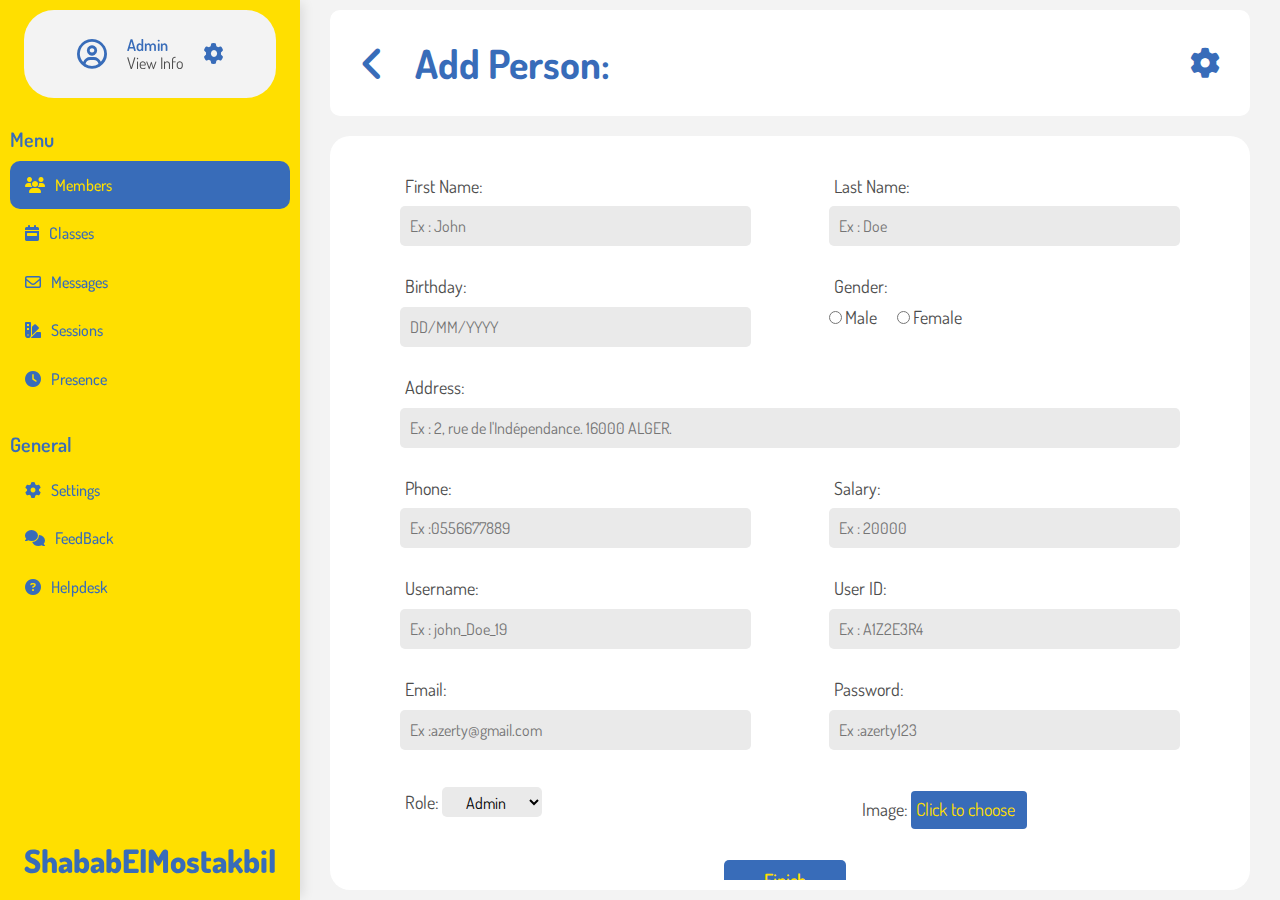
<file: views/add-person.html>
<!DOCTYPE html>
<html lang="en">

<head>
    <meta charset="UTF-8">
    <meta name="viewport" content="width=device-width, initial-scale=1.0">
    <link rel="stylesheet" href="./css/normalize.css">
    <link rel="stylesheet" href="./css/main.css">
    <link rel="preconnect" href="https://fonts.googleapis.com">
    <link rel="preconnect" href="https://fonts.googleapis.com">
    <link rel="preconnect" href="https://fonts.gstatic.com" crossorigin>
    <link rel="preconnect" href="https://fonts.googleapis.com">
    <link rel="preconnect" href="https://fonts.gstatic.com" crossorigin>
    <link rel="preconnect" href="https://fonts.googleapis.com">
    <link rel="preconnect" href="https://fonts.gstatic.com" crossorigin>
    <link href="https://fonts.googleapis.com/css2?family=Dosis:wght@200;300;400;500;600;700;800&display=swap"
        rel="stylesheet">
    <link rel="stylesheet" href="css/all.min.css">
    <title>Add Person</title>
</head>

<body>
    <div class="wrapper d-flex">
        <div class="sidebar">

            <div class="profile">
                <a href="#"><i class="far fa-user-circle"></i></a>
                <p class="username">Admin<br><a href="#" class="view">View Info</a></p>
                <a href="#"><i class="fas fa-cog"></i></a>
            </div>

            <div class="menu-contain">
                <p class="header">Menu</p>
                <ul>
                    <li class="active"><a href="#"><i class="fas fa-users"></i>Members</a></li>
                    <li><a href="#"><i class="fas fa-calendar-week"></i>Classes</a></li>
                    <li><a href="#"><i class="far fa-envelope"></i>Messages</a></li>
                    <li><a href="#"><i class="fa-solid fa-swatchbook"></i>Sessions</a></li>
                    <li><a href="#"><i class="fa-solid fa-clock"></i>Presence</a></li>
                </ul>
            </div>
            <div class="menu-contain">
                <p class="myproject px-3">General</p>
                <ul>
                    <li><a href="#"><i class="fas fa-cog"></i>Settings</a></li>
                    <li><a href="#"><i class="fa-solid fa-comments"></i>FeedBack</a></li>
                    <li><a href="#"><i class="fa-solid fa-circle-question"></i>Helpdesk</a></li>
                </ul>
            </div>
            <h1>ShababElMostakbil</h1>
        </div>
        <div class="content">
            <div class="title">
                <div class="back">
                    <a href="members.html"><i class="fa-solid fa-angle-left"></i></a>
                    <h1>Add Person:</h1>
                </div>
                <i class="fas fa-cog"></i>

            </div>
            <div class="add-details">
                <div class="form-container">
                    <form action="">
                        <div class="part-one">
                            <div class="name">
                                <div class="input-field">
                                    <label for="firstname">First Name:</label> <br>
                                    <input type="text" id="firstname" name="firstname" placeholder="Ex : John">
                                </div>
                                <div class="input-field">
                                    <label for="lastname">Last Name:</label><br>
                                    <input type="text" name="lastname" placeholder="Ex : Doe">
                                </div>

                            </div>
                            <div class="birth-gender">
                                <div class="input-field">
                                    <label for="birthday">Birthday:</label><br>
                                    <input type="text" name="birthday" placeholder="DD/MM/YYYY">
                                </div>
                                <div class="gender">
                                    <p>Gender:</p>
                                    <div class="input-field">
                                        <div class="radio-filed">
                                            <input type="radio" id="male" name="gender" value="male">
                                            <label for="male">Male</label>
                                        </div>

                                        <div class="radio-filed">
                                            <input type="radio" id="female" name="gender" value="femal">
                                            <label for="female">Female</label>
                                        </div>
                                    </div>
                                </div>
                            </div>
                            <div class="input-field">
                                <label for="address">Address:</label> <br>
                                <input type="text" name="address"
                                    placeholder="Ex : 2, rue de l'Indépendance. 16000 ALGER.">
                            </div>
                            <div id="sal-phone" class="name">

                                <div class="input-field">
                                    <label for="phone">Phone:</label> <br>
                                    <input type="text" name="phone" placeholder="Ex :0556677889">
                                </div>
                                <div class="input-field">
                                    <label for="salary">Salary:</label><br>
                                    <input type="text" name="salary" placeholder="Ex : 20000">
                                </div>
                            </div>
                            <div class="name">
                                <div class="input-field">
                                    <label for="username">Username:</label> <br>
                                    <input type="text" name="username" placeholder="Ex : john_Doe_19">
                                </div>
                                <div class="input-field">
                                    <label for="id">User ID:</label><br>
                                    <input type="text" name="id" placeholder="Ex : A1Z2E3R4">
                                </div>
                            </div>
                            <div class="name">
                                <div class="input-field">
                                    <label for="email">Email:</label><br>
                                    <input type="text" id="email" name="email" placeholder="Ex :azerty@gmail.com">
                                </div>
                                <div class="input-field">
                                    <label for="password">Password:</label> <br>
                                    <input type="password" id="password" name="password" placeholder="Ex :azerty123">
                                </div>
                            </div>
                            <div class="role-img">
                                <div class="role">
                                    <label for="role">Role:</label>
                                    <select id="role" onchange="
                                        showHideElementPhone();   
                                        showHideElement()          
                                ">
                                        <option value="admin">Admin</option>
                                        <option value="sitter">Sitter</option>
                                        <option value="kid">Kid</option>
                                    </select>
                                </div>
                                <div class="img">
                                    <label for="">Image:</label>
                                    <label for="image" class="custom-file-input">Click to choose</label>
                                    <input type="text" id="fileInput" class="file-name" readonly>

                                    <input type="file" id="image" name="image" accept=".jpg, .jpeg, .png">
                                </div>
                            </div>
                            <div id="parent-part" class="parent-part">

                                <h1>Parent info:</h1>

                                <div class="name">
                                    <div class="input-field">
                                        <label for="p-firstname">First Name:</label> <br>
                                        <input type="text" id="p-firstname" name="p-firstname" placeholder="Ex : John">
                                    </div>
                                    <div class="input-field">
                                        <label for="p-lastname">Last Name:</label><br>
                                        <input type="text" name="p-lastname" placeholder="Ex : Doe">
                                    </div>

                                </div>
                                <div class="birth-gender">
                                    <div class="input-field">
                                        <label for="p-birthday">Birthday:</label><br>
                                        <input type="text" name="p-birthday" placeholder="DD/MM/YYYY">
                                    </div>
                                    <div class="gender">
                                        <p>Gender:</p>
                                        <div class="input-field">
                                            <div class="radio-filed">
                                                <input type="radio" id="p-male" name="p-gender" value="male">
                                                <label for="male">Male</label>
                                            </div>

                                            <div class="radio-filed">
                                                <input type="radio" id="p-female" name="p-gender" value="femal">
                                                <label for="female">Female</label>
                                            </div>
                                        </div>
                                    </div>
                                </div>
                                <div class="input-field">
                                    <label for="p-address">Address:</label> <br>
                                    <input type="text" name="p-address"
                                        placeholder="Ex : 2, rue de l'Indépendance. 16000 ALGER.">
                                </div>
                                <div class="name">
                                    <div class="input-field">
                                        <label for="p-email">Email:</label><br>
                                        <input type="text" id="p-email" name="p-email"
                                            placeholder="Ex :azerty@gmail.com">
                                    </div>
                                    <div class="input-field">
                                        <label for="p-phone">Phone:</label> <br>
                                        <input type="text" id="phone" name="phone" placeholder="Ex :azerty123">
                                    </div>
                                </div>
                            </div>
                            <input type="submit" value="Finish">
                        </div>

                    </form>
                </div>

            </div>

        </div>

    </div>
    <script>
        document.getElementById('image').addEventListener('change', function () {
            var fileName = this.value.split('\\').pop();
            document.getElementById('fileInput').value = fileName;
        });
        function showHideElement() {
            var selectElement = document.getElementById("role");
            var selectedValue = selectElement.value;
            var hiddenElement = document.getElementById("parent-part");
            if (selectedValue === "kid") {
                hiddenElement.style.display = "block";
            } else {
                hiddenElement.style.display = "none";
            }
        }
        function showHideElementPhone() {
            var selectElement = document.getElementById("role");
            var selectedValue = selectElement.value;
            var hiddenElement = document.getElementById("sal-phone");
            if (selectedValue === "kid") {
                hiddenElement.style.display = "none";
            } else {
                hiddenElement.style.display = "flex";
            }
        }
    </script>
</body>

</html>
</file>
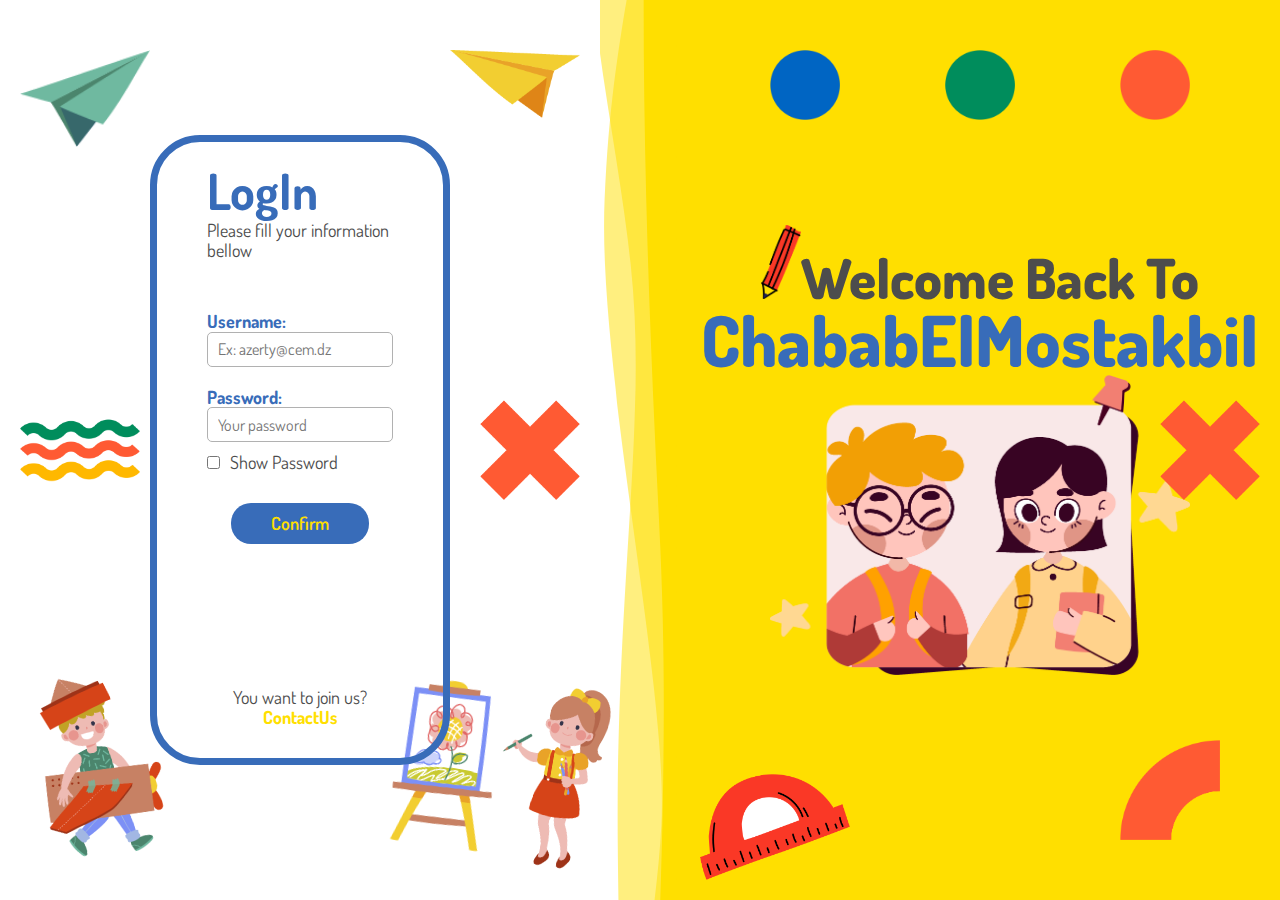
<file: views/login.html>
<!DOCTYPE html>
<html lang="en">

<head>
    <meta charset="UTF-8">
    <meta name="viewport" content="width=device-width, initial-scale=1.0">
    <link rel="stylesheet" href="./css/normalize.css">
    <link rel="stylesheet" href="./css/main.css">
    <link rel="preconnect" href="https://fonts.googleapis.com">
    <link rel="preconnect" href="https://fonts.googleapis.com">
    <link rel="preconnect" href="https://fonts.gstatic.com" crossorigin>
    <link rel="preconnect" href="https://fonts.googleapis.com">
    <link rel="preconnect" href="https://fonts.gstatic.com" crossorigin>
    <link rel="preconnect" href="https://fonts.googleapis.com">
    <link rel="preconnect" href="https://fonts.gstatic.com" crossorigin>
    <link href="https://fonts.googleapis.com/css2?family=Dosis:wght@200;300;400;500;600;700;800&display=swap" rel="stylesheet">
    <link rel="stylesheet" href="css/all.min.css">
    <title>Log in</title>
</head>

<body>
    <div class="login">
        <div class="form-contain">
            <form action="../controllers/auth/login.php" method="post">
                <h1>LogIn</h1>
                <p>Please fill your information bellow</p>
                <label for="user-name">Username:</label>
                <input type="text" id="user-name" name="userName" placeholder="Ex: azerty@cem.dz">
                <label for="password">Password:</label>
                <input type="password" id="password" name="password" placeholder="Your password">

                <div class="check">
                    <input type="checkbox" id="pass-show" name="pqss6shoz" value="No"><label class="pass-show-label"
                        for="pass-show">Show Password</label><br>

                </div>
                <input type="submit" id="" name="" value="Confirm">
                <p>You want to join us? <a href="">ContactUs</a></p>
            </form>
            <div class="girl-drawing">
                <img class="table" src="./images/login/table.png" alt="">
                <img class="girl" src="./images/login/girl.png" alt="">
            </div>
            <div class="boy">
                <img src="./images/login/boy.png" alt="">
            </div>
            <img src="./images/login/left.png" alt="" class="fly left">
            <img src="./images/login/right.png" alt="" class="fly right">
            <img src="./shapes/6.png" alt="" class="x">
            <div class="curved">
                <img src="./shapes/7.png" alt="">
                <img src="./shapes/8.png" alt="">
                <img src="./shapes/9.png" alt="">
            </div>
        </div>

        <div class="shapedividers"></div>
        <div class="second-part">
            <div class="circles">
                <img src="./shapes/13.png" alt="">
                <img src="./shapes/3.png" alt="">
                <img src="./shapes/11.png" alt="">
            </div>
            <h1><img src="./shapes/kalam.png" alt="">Welcome Back To <span>ChababElMostakbil<span> </h1>
            <img src="./images/login/kids-img.png" alt="">
            <div class="login-bottom-right">
                <img class="arc" src="./shapes/14.png" alt="">
                <img class="x" src="./shapes/6.png" alt="">
            </div>
            <img src="./shapes/mikala.png" alt="" class="minkala">
        </div>
        
        
    </div>

</body>

</html>
</file>
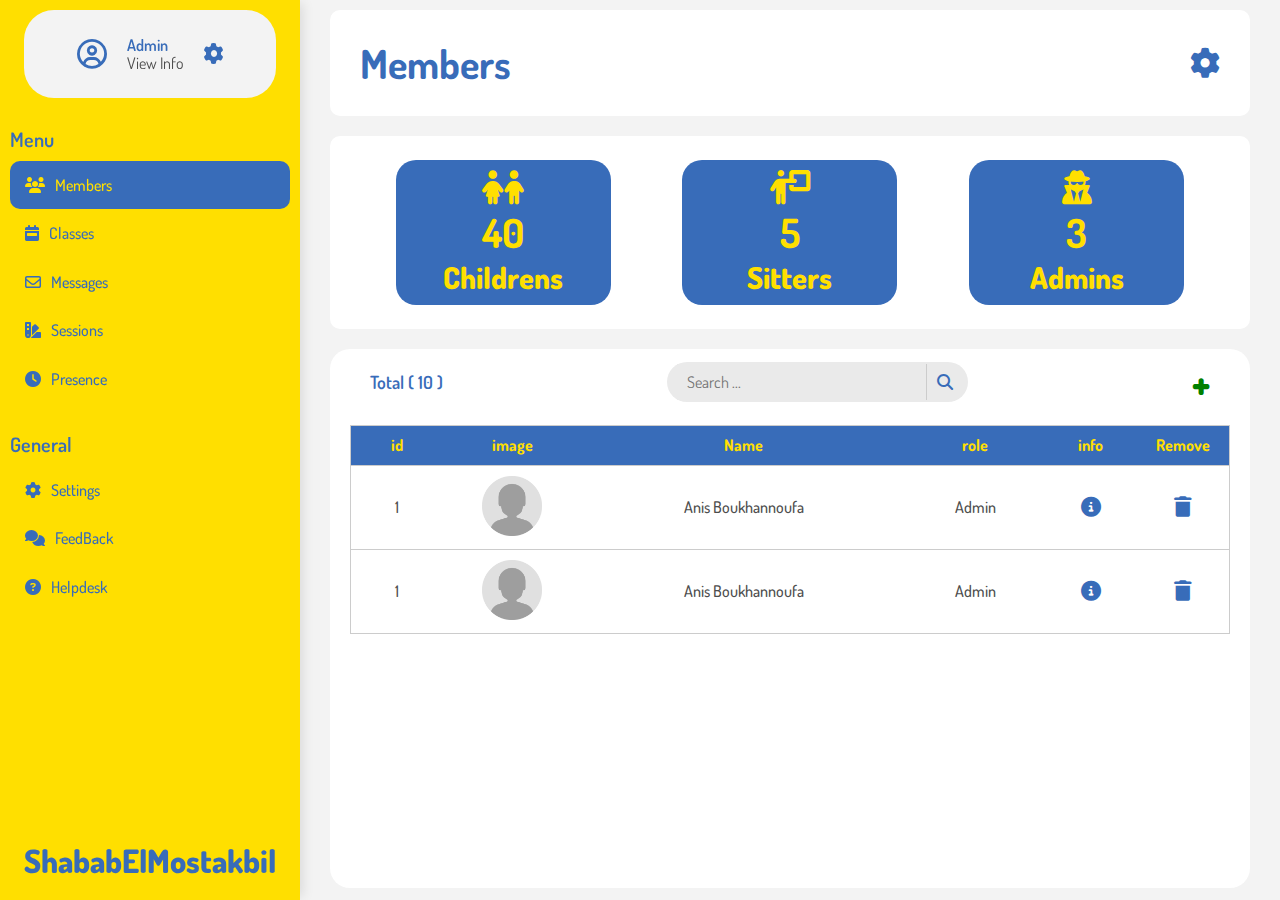
<file: views/members.html>
<!DOCTYPE html>
<html lang="en">

<head>
    <meta charset="UTF-8">
    <meta name="viewport" content="width=device-width, initial-scale=1.0">
    <link rel="stylesheet" href="./css/normalize.css">
    <link rel="stylesheet" href="./css/main.css">
    <link rel="preconnect" href="https://fonts.googleapis.com">
    <link rel="preconnect" href="https://fonts.googleapis.com">
    <link rel="preconnect" href="https://fonts.gstatic.com" crossorigin>
    <link rel="preconnect" href="https://fonts.googleapis.com">
    <link rel="preconnect" href="https://fonts.gstatic.com" crossorigin>
    <link rel="preconnect" href="https://fonts.googleapis.com">
    <link rel="preconnect" href="https://fonts.gstatic.com" crossorigin>
    <link href="https://fonts.googleapis.com/css2?family=Dosis:wght@200;300;400;500;600;700;800&display=swap"
        rel="stylesheet">
    <link rel="stylesheet" href="css/all.min.css">
    <title>Members</title>
</head>

<body>
    <div class="wrapper d-flex">
        <div class="sidebar">

            <div class="profile">
                <a href="#"><i class="far fa-user-circle"></i></a>
                <p class="username">Admin<br><a href="#" class="view">View Info</a></p>
                <a href="#"><i class="fas fa-cog"></i></a>
            </div>

            <div class="menu-contain">
                <p class="header">Menu</p>
                <ul>
                    <li class="active"><a href="#"><i class="fas fa-users"></i>Members</a></li>
                    <li><a href="#"><i class="fas fa-calendar-week"></i>Classes</a></li>
                    <li><a href="#"><i class="far fa-envelope"></i>Messages</a></li>
                    <li><a href="#"><i class="fa-solid fa-swatchbook"></i>Sessions</a></li>
                    <li><a href="#"><i class="fa-solid fa-clock"></i>Presence</a></li>
                </ul>
            </div>
            <div class="menu-contain">
                <p class="myproject px-3">General</p>
                <ul>
                    <li><a href="#"><i class="fas fa-cog"></i>Settings</a></li>
                    <li><a href="#"><i class="fa-solid fa-comments"></i>FeedBack</a></li>
                    <li><a href="#"><i class="fa-solid fa-circle-question"></i>Helpdesk</a></li>
                </ul>
            </div>
            <h1>ShababElMostakbil</h1>
        </div>
        <div class="content">
            <div class="title">
                <h1>Members</h1>

                <i class="fas fa-cog"></i>

            </div>
            <div class="stats">
                <div class="box">
                    <i class="fa-solid fa-children"></i>
                    <H2>40</H2>
                    <p>Childrens</p>
                </div>
                <div class="box">
                    <i class="fa-solid fa-person-chalkboard"></i>
                    <H2>5</H2>
                    <p>Sitters</p>
                </div>
                <div class="box">
                    <i class="fa-solid fa-user-secret"></i>
                    <H2>3</H2>
                    <p>Admins</p>
                </div>
            </div>
            <div class="persons-list">
                <div class="details">
                    <p>Total (<span> 10 </span>)</p>

                    <div class="search">
                        <form action="">
                            <input type="text" placeholder="Search ...">
                            <button><i class="fa-solid fa-magnifying-glass"></i></button>

                        </form>
                    </div>
                    <a href="add-person.html">+</a>

                </div>
                <div class="table">
                    <table>
                        <tr>
                            <th class="id">id</th>
                            <th class="image">image</th>
                            <th class="name">Name</th>
                            <th class="role">role</th>

                            <th class="info">info</th>
                            <th class="remove">Remove</th>
                        </tr>
                        <tr class="card">
                            <td class="id">1</td>
                            <td class="image"><img src="./images/avatar.png" alt=""></td>
                            <td class="name">Anis Boukhannoufa</td>
                            <td class="role">Admin</td>

                            <td class="info"><i class="fa-solid fa-circle-info"></i></td>
                            <td class="remove"><i class="fa-solid fa-trash"></i></td>
                        </tr>
                        <tr class="card">
                            <td class="id">1</td>
                            <td class="image"><img src="./images/avatar.png" alt=""></td>
                            <td class="name">Anis Boukhannoufa</td>
                            <td class="role">Admin</td>

                            <td class="info"><i class="fa-solid fa-circle-info"></i></td>
                            <td class="remove"><i class="fa-solid fa-trash"></i></td>
                        </tr>
                    </table>
                </div>
            </div>
        </div>
    </div>

</body>

</html>
</file>
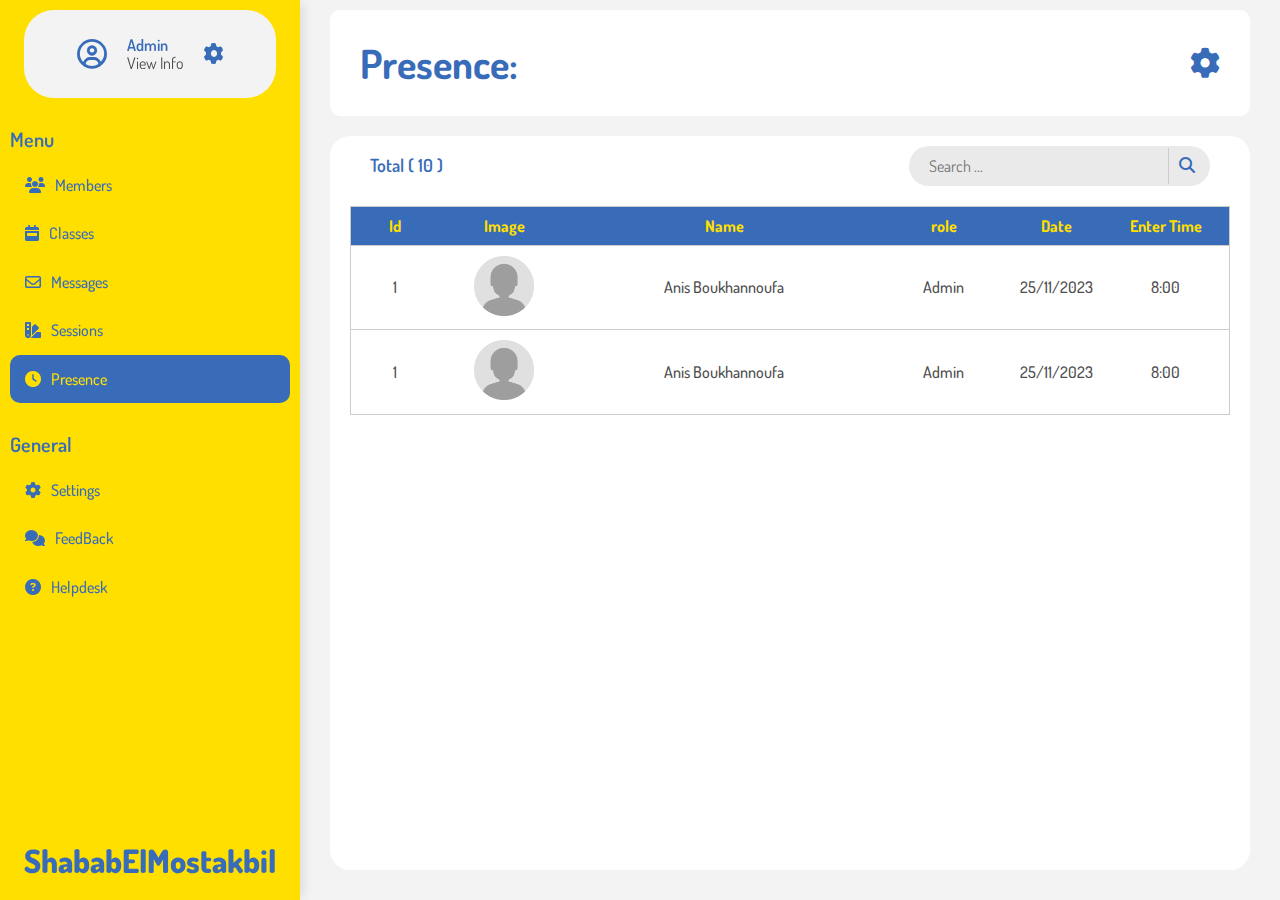
<file: views/presence.html>
<!DOCTYPE html>
<html lang="en">

<head>
    <meta charset="UTF-8">
    <meta name="viewport" content="width=device-width, initial-scale=1.0">
    <link rel="stylesheet" href="./css/normalize.css">
    <link rel="stylesheet" href="./css/main.css">
    <link rel="preconnect" href="https://fonts.googleapis.com">
    <link rel="preconnect" href="https://fonts.googleapis.com">
    <link rel="preconnect" href="https://fonts.gstatic.com" crossorigin>
    <link rel="preconnect" href="https://fonts.googleapis.com">
    <link rel="preconnect" href="https://fonts.gstatic.com" crossorigin>
    <link rel="preconnect" href="https://fonts.googleapis.com">
    <link rel="preconnect" href="https://fonts.gstatic.com" crossorigin>
    <link href="https://fonts.googleapis.com/css2?family=Dosis:wght@200;300;400;500;600;700;800&display=swap"
        rel="stylesheet">
    <link rel="stylesheet" href="css/all.min.css">
    <title>Presence</title>
</head>

<body>
    <div class="wrapper d-flex">
        <div class="sidebar">

            <div class="profile">
                <a href="#"><i class="far fa-user-circle"></i></a>
                <p class="username">Admin<br><a href="#" class="view">View Info</a></p>
                <a href="#"><i class="fas fa-cog"></i></a>
            </div>

            <div class="menu-contain">
                <p class="header">Menu</p>
                <ul>
                    <li ><a href="#"><i class="fas fa-users"></i>Members</a></li>
                    <li><a href="#"><i class="fas fa-calendar-week"></i>Classes</a></li>
                    <li><a href="#"><i class="far fa-envelope"></i>Messages</a></li>          
                    <li><a href="#"><i class="fa-solid fa-swatchbook"></i>Sessions</a></li>
                    <li class="active"><a href="#"><i class="fa-solid fa-clock"></i>Presence</a></li>
                </ul>
            </div>
            <div class="menu-contain">
                <p class="myproject px-3">General</p>
                <ul>
                    <li><a href="#"><i class="fas fa-cog"></i>Settings</a></li>
                    <li><a href="#"><i class="fa-solid fa-comments"></i>FeedBack</a></li>
                    <li><a href="#"><i class="fa-solid fa-circle-question"></i>Helpdesk</a></li>
                </ul>
            </div>
            <h1>ShababElMostakbil</h1>
        </div>
        <div class="content">
            <div class="title">
                <h1>Presence:</h1>
                <i class="fas fa-cog"></i>
            </div>
            <div class="persons-list presence">
                <div class="details">
                    <p>Total (<span> 10 </span>)</p>

                    <div class="search">
                        <form action="">
                            <input type="text" placeholder="Search ...">
                            <button><i class="fa-solid fa-magnifying-glass"></i></button>

                        </form>
                    </div>
                </div>
                <div class="table presence">
                    <table>
                        <tr>
                            <th class="id">Id</th>
                            <th class="image">Image</th>
                            <th class="name">Name</th>
                            <th class="role">role</th>
                            <th class="class">Date</th>
                            <th class="start-time">Enter Time</th>
                        </tr>
                        <tr class="card">
                            <td class="id">1</td>
                            <td class="image"><img src="./images/avatar.png" alt=""></td>
                            <td class="name">Anis Boukhannoufa</td>
                            <td class="role">Admin</td>
                            <td class="date">25/11/2023</td>
                            <td class="start-time">8:00</td>
                        </tr>
                        
                        <tr class="card">
                            <td class="id">1</td>
                            <td class="image"><img src="./images/avatar.png" alt=""></td>
                            <td class="name">Anis Boukhannoufa</td>
                            <td class="role">Admin</td>
                            <td class="date">25/11/2023</td>
                            <td class="start-time">8:00</td>
                        </tr>
                        
                    </table>
                </div>
            </div>
        </div>
    </div>

</body>

</html>
</file>
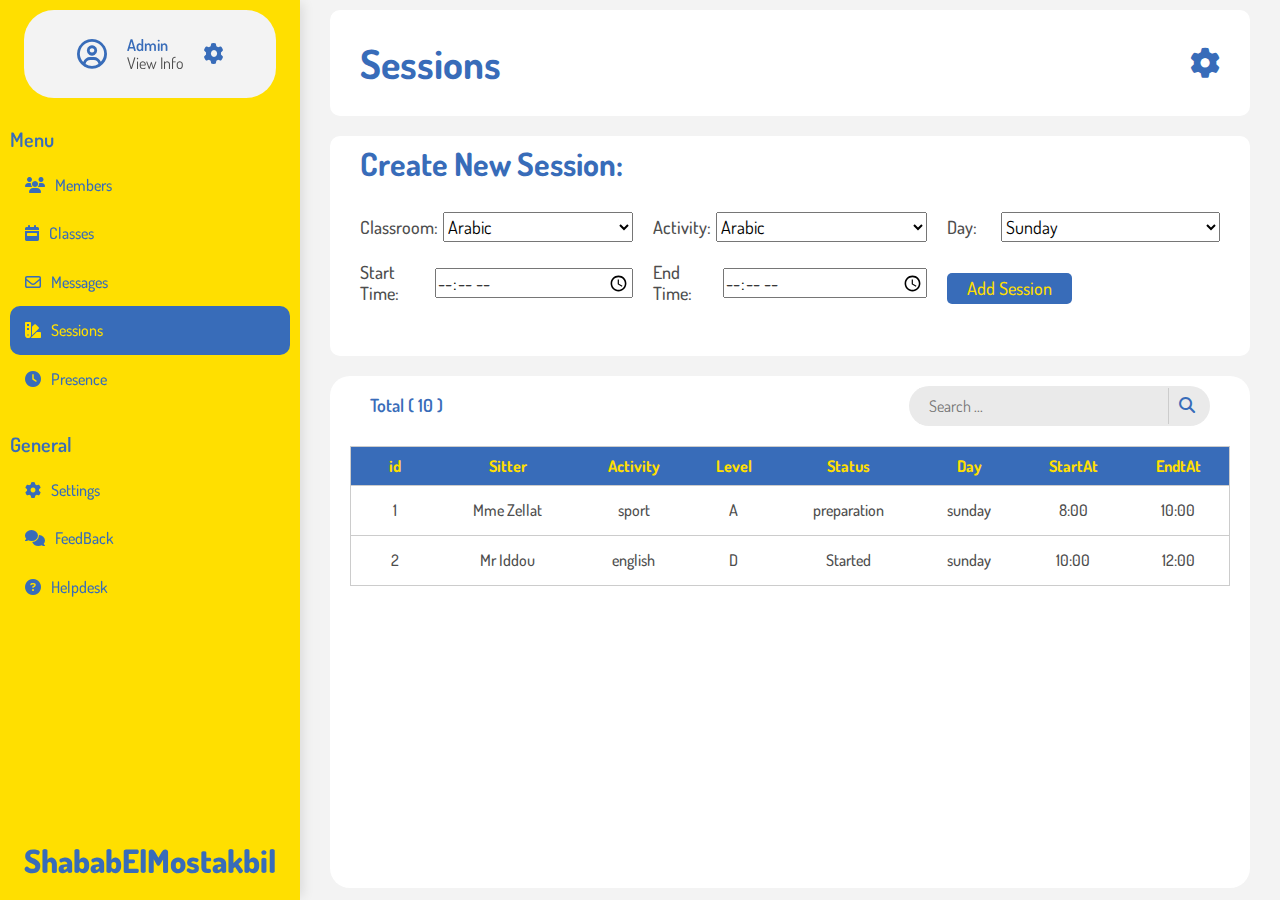
<file: views/sessions.html>
<!DOCTYPE html>
    <html lang="en">

    <head>
        <meta charset="UTF-8">
        <meta name="viewport" content="width=device-width, initial-scale=1.0">
        <link rel="stylesheet" href="./css/normalize.css">
        <link rel="stylesheet" href="./css/main.css">
        <link rel="preconnect" href="https://fonts.googleapis.com">
        <link rel="preconnect" href="https://fonts.googleapis.com">
        <link rel="preconnect" href="https://fonts.gstatic.com" crossorigin>
        <link rel="preconnect" href="https://fonts.googleapis.com">
        <link rel="preconnect" href="https://fonts.gstatic.com" crossorigin>
        <link rel="preconnect" href="https://fonts.googleapis.com">
        <link rel="preconnect" href="https://fonts.gstatic.com" crossorigin>
        <link href="https://fonts.googleapis.com/css2?family=Dosis:wght@200;300;400;500;600;700;800&display=swap"
            rel="stylesheet">
        <link rel="stylesheet" href="css/all.min.css">
        <title>Sessions</title>
    </head>

    <body>
        <div class="wrapper d-flex">
            <div class="sidebar">

                <div class="profile">
                    <a href="#"><i class="far fa-user-circle"></i></a>
                    <p class="username">Admin<br><a href="#" class="view">View Info</a></p>
                    <a href="#"><i class="fas fa-cog"></i></a>
                </div>

                <div class="menu-contain">
                    <p class="header">Menu</p>
                    <ul>
                        <li><a href="#"><i class="fas fa-users"></i>Members</a></li>
                        <li><a href="#"><i class="fas fa-calendar-week"></i>Classes</a></li>
                        <li><a href="#"><i class="far fa-envelope"></i>Messages</a></li>
                        <li class="active"><a href="#"><i class="fa-solid fa-swatchbook"></i>Sessions</a></li>
                        <li><a href="#"><i class="fa-solid fa-clock"></i>Presence</a></li>
                    </ul>
                </div>
                <div class="menu-contain">
                    <p class="myproject px-3">General</p>
                    <ul>
                        <li><a href="#"><i class="fas fa-cog"></i>Settings</a></li>
                        <li><a href="#"><i class="fa-solid fa-comments"></i>FeedBack</a></li>
                        <li><a href="#"><i class="fa-solid fa-circle-question"></i>Helpdesk</a></li>
                    </ul>
                </div>
                <h1>ShababElMostakbil</h1>
            </div>
            <div class="content">
                <div class="title">
                    <h1>Sessions</h1>

                    <i class="fas fa-cog"></i>

                </div>
                <div class="create">
                    <h1>Create New Session:</h1>
                    <form action="">
                        
                        <div class="options">
                            <label for="classroom">Classroom:</label>
                            <select id="classroom" name="classroom">
                                <option value="arabic">Arabic</option>
                                <option value="english">English</option>
                                <option value="drawin">Drawing</option>
                                <option value="math">Math</option>
                                <option value="sport">Sport</option>
                            </select>
                        </div>
                        <div class="options">
                            <label for="activity">Activity:</label>
                            <select id="activity" name="activity">
                                <option value="arabic">Arabic</option>
                                <option value="english">English</option>
                                <option value="drawin">Drawing</option>
                                <option value="math">Math</option>
                                <option value="sport">Sport</option>
                            </select>
                        </div>

                        <div class="options">
                            <label for="day">Day:</label>
                            <select id="day" name="day">
                                <option value="sunday">Sunday</option>
                                <option value="monday">Monday</option>
                                <option value="tuesday">Tuesday</option>
                                <option value="wednesday">Wednesday</option>
                                <option value="thursday">Thursday</option>
                            </select>
                        </div>
                        <div class="input-date">
                            <label for="start-time">Start Time:</label>
                            <input type="time" id="start-time" name="start-time" min="08:00" max="18:00" />
                        </div>
                        <div class="input-date">
                            <label for="end-time">End Time:</label>
                            <input type="time" id="end-time" name="end-time" min="08:00" max="18:00" />
                        </div>

                        <button class="add-session">Add Session</button>
                    </form>


                </div>
                <div class="persons-list sessions">
                    <div class="details">
                        <p>Total (<span> 10 </span>)</p>

                        <div class="search">
                            <form action="">
                                <input type="text" placeholder="Search ...">
                                <button><i class="fa-solid fa-magnifying-glass"></i></button>

                            </form>
                        </div>


                    </div>
                    <div class="table">
                        <table class="sessions-table">
                            <tr>
                                <th class="id">id</th>
                                <th class="sitter">Sitter</th>
                                <th class="activity">Activity</th>
                                <th class="level">Level</th>
                                <th class="status">Status</th>
                                <th class="day">Day</th>
                                <th class="start">StartAt</th>
                                <th class="end">EndtAt</th>
                            </tr>
                            <tr class="card">
                                <td class="id">1</td>
                                <td class="sitter">Mme Zellat</td>
                                <td class="activity">sport</td>
                                <td class="level">A</td>
                                <td class="status">preparation</td>
                                <td class="day">sunday</td>
                                <td class="start">8:00</td>
                                <td class="end">10:00</td>
                            </tr>
                            <tr class="card">
                                <td class="id">2</td>
                                <td class="sitter">Mr Iddou</td>
                                <td class="activity">english</td>
                                <td class="level">D</td>
                                <td class="status">Started</td>
                                <td class="day">sunday</td>
                                <td class="start">10:00</td>
                                <td class="end">12:00</td>
                            </tr>
                        </table>
                    </div>
                </div>
            </div>
        </div>

    </body>

    </html>
</file>
<file: views/css/main.css>
:root {
    --main-color: #ffdf00;
    --secondary-color: #386cb9;
    --text-color: #4d4d4d
}

* {
    -moz-box-sizing: border-box;
    -webkit-box-sizing: border-box;
    box-sizing: border-box;
    margin: 0;
    padding: 0;
}

h1 {
    margin: 0;
}

html {
    scroll-behavior: smooth;
}

body {
    font-family: 'Dosis', sans-serif;
}

ul {
    list-style: none;
}

input:focus {
    outline: none;
}

input:focus::placeholder {
    opacity: 0;
}

a {
    text-decoration: none;
}

.container {
    padding-left: 15px;
    padding-right: 15px;
    margin-left: auto;
    margin-right: auto;
}

@media (min-width: 768px) {
    .container {
        width: 750px;
    }
}

/* Medium */
@media (min-width: 992px) {
    .container {
        width: 970px;
    }
}

/* Large */
@media (min-width: 1200px) {
    .container {
        width: 1170px;
    }
}


/* **************************************************** */

.main-img {

    min-width: 35%;
    max-width: 35%;
    /* height: 70%; */
    min-height: 65%;
    max-height: 70%;
    object-fit: cover;
    -webkit-mask-image: url([data-uri]);
    mask-image: url([data-uri]);
    -webkit-mask-size: 150%;
    mask-size: 100%;
    mask-origin: content-box;
    -webkit-mask-position: 60% 15%;
    -webkit-mask-repeat: no-repeat;
    mask-repeat: no-repeat;
    transform: translateY(-4%);
}

.navbar {
    height: 70px;
    background-color: var(--main-color);
}

.navbar .container {
    display: flex;
    justify-content: space-between;
}

.navbar .container .options {
    display: flex;
    align-items: center;
}

.navbar .container .options ul li {
    display: inline-block;
    height: 70px;
    line-height: 70px;
    margin-right: 30px;
    padding-bottom: 0;
    font-size: 16px;
    position: relative;
}

.navbar .container .options ul li a {
    font-weight: 700;
    display: inline-block;
    font-size: 20px;
    margin: 0 0 0 0;
    transform: translateY(0px);
    color: var(--secondary-color);
    transition: transform 0.5s;


}

.navbar .container .options ul li a:hover {
    transform: translateY(-5px);
}

.navbar .container .options ul li a::after {
    content: "";
    position: absolute;
    height: 2px;
    width: 45%;
    border-radius: 10px;
    background-color: #386cb9;
    top: 65%;
    left: 0;
    transition: width .5s;
}

.navbar .container .options ul li a:hover::after {
    width: 100%;
}

.navbar .container .options>a {
    background-color: var(--secondary-color);
    height: fit-content;
    /* width: 100px; */
    padding: 5px 20px;
    font-weight: 600;
    font-size: 18px;
    border-radius: 20px;
    color: var(--main-color);
    transition: background-color .5s, color .5s;
    cursor: pointer;
}

.navbar .container .options>a:hover {
    background-color: white;
    color: var(--secondary-color);
}


.navbar .container .options>a>i {
    border: 3px solid var(--main-color);
    padding: 3px;
    font-size: 16px;
    border-radius: 50%;
    margin-left: 10px;
    font-weight: 700;
    transition: border-color .5s;
}

.navbar .container .options>a:hover>i {
    border-color: var(--secondary-color);
}

.home {
    max-height: calc(100vh - 70px);
    min-height: calc(100vh - 70px);
    display: flex;
    align-items: center;
    margin: 0 30px;

    column-gap: 70px;
    position: relative;
}

.bottom-shape {
    position: absolute;
    right: -30px;
    bottom: 0;
    height: 300px;
}

.home .main-text {
    height: 70vh;
    width: 40%;
    display: flex;
    flex-direction: column;
    justify-content: center;
    align-items: start;
    gap: 40px;
    margin-top: 100px;
}

.home .main-text h1 {
    margin: 0;
    font-weight: 800;
    font-size: 60px;
    color: var(--secondary-color);
    position: relative;
    line-height: 0.9;
}

.home .main-text h1 img {
    max-height: 100px;
    position: absolute;
    top: -100px;

}

.home .main-text span {
    font-size: 26px;
    font-weight: 700;
    color: var(--main-color);
}

.home .main-text p {
    color: var(--text-color);
    font-size: 18px;
    line-height: 1.5;

}

.top-right {
    position: absolute;
    top: 100px;
    right: 200px;
}

.top-right img.semi-circle {
    width: 200px;
    position: absolute;

}

.top-right img.circle {
    width: 60px;
    position: absolute;
    transform: translate(70px, -40px);
    /* top: 0;
    left: 50%; */
}

.top-right img.arc {
    width: 80px;
    position: absolute;
    transform: translate(20px, -90px);
}

.top-left {
    position: absolute;
    top: 10px;
    left: -10px;
    height: 200px;
}

.top-left img.arc-botom {
    height: 60px;
    position: absolute;
    transform: translate(-10px, 20px) rotate(90deg);

}

.top-left img.x {
    height: 40px;
}

.chebak {
    position: absolute;
    right: 70px;
}

.chebak img {
    width: 140px;
    transform: rotate(90deg);
}

.curved {
    position: absolute;
    right: 35%;
    display: flex;
    top: 80px;
    flex-direction: column;
}

.curved img {
    width: 120px;
}

.home .buttons {
    margin-top: 20px;
}

.home .buttons a {
    background-color: var(--secondary-color);
    height: fit-content;
    /* width: 100px; */
    padding: 10px 20px;
    margin-right: 10px;
    font-weight: 600;
    font-size: 18px;
    border-radius: 20px;
    color: var(--main-color);
    transition: background-color .5s, color .5s;
    cursor: pointer;

}

.home .buttons a:nth-of-type(2),
.home .buttons a:nth-of-type(1):hover {
    background-color: var(--main-color);
    color: var(--secondary-color);
}

.home .buttons a:nth-of-type(2):hover {
    background-color: var(--secondary-color);
    color: var(--main-color);
}

.social {
    display: flex;
    gap: 10px;
    /* margin-top:40px ; */
}

.social a {
    cursor: pointer;
}

.social a {
    color: var(--text-color);
    font-size: 35px;
    font-weight: 400;
    transition: .3s;
    margin-right: 20px;
}

.social a:hover {
    color: var(--main-color);
}

.login {
    display: flex;
}

.shapedividers {
    width: 85px;
    height: 100vh;
    overflow: hidden;
    position: relative;
}

.shapedividers::before {
    content: '';
    font-family: 'shape divider from ShapeDividers.com';
    position: absolute;
    z-index: 3;
    pointer-events: none;
    background-repeat: no-repeat;
    bottom: -0.1vw;
    left: -0.1vw;
    right: -0.1vw;
    top: -0.1vw;
    background-size: 95px 193%;
    background-position: 100% 50%;
    transform: rotateX(180deg);
    background-image: url('data:image/svg+xml;charset=utf8, <svg xmlns="http://www.w3.org/2000/svg" viewBox="0 0 2.17 35.28" preserveAspectRatio="none"><path d="M1.67 0c-.55 3.07.41 9.27 0 16.14-.4 6.88-.58 13.75.1 19.14h.4V0z" fill="%23ffdf00"/><path d="M1.16 0c-.8 3.17.4 7.29.56 10.04C1.89 12.8.25 19.3.42 22.71c.16 3.43.84 4.65.86 7.05.03 2.4-.88 5.52-.88 5.52h1.77V0z" opacity=".5" fill="%23ffdf00"/><path d="M.31 0c.84 2.56.3 7.68.43 11.79.12 4.1.61 6.86.28 9.58-.33 2.73-1.18 5.61-1 8.61.19 3 .82 4.73.84 5.3h1.2V0z" opacity=".5" fill="%23ffdf00"/></svg>');
}

.login .second-part {
    /* width: 100%; */
    width: calc(50% - 85px);
    height: 100vh;
    background-color: var(--main-color);
    width: 50%;
    display: flex;
    justify-content: center;
    align-items: center;
    flex-direction: column;
    position: relative;
}

.login .second-part img {
    max-width: 70%;
}

.login .second-part h1 {
    margin: 0;
    font-weight: 800;
    font-size: 55px;
    color: var(--text-color);
    position: relative;
    line-height: 1;
    text-align: center;
}

.login .second-part h1 span {
    color: #386cb9;
    font-size: 70px;
}

.login .second-part h1 img {
    width: 40px;
}

.login .second-part h1 img:nth-of-type(2) {
    width: 100px;
}

.login .form-contain {
    width: 50%;
    display: flex;
    justify-content: center;
    align-items: center;
    position: relative;
}

.login .bottom-right {
    position: absolute;
    bottom: 0;
    right: 0;
}

.login-bottom-right .x {
    width: 70px;
    position: absolute;
    bottom: 10px;
    right: 20px;
}

.login-bottom-right .arc {
    width: 100px;
    position: absolute;
    bottom: 60px;
    right: 60px;
}

.login .circles {
    position: absolute;
    top: 50px;
    width: 70%;
    display: flex;
    justify-content: space-between;

    /* right: 20%; */
}

.login .circles img {
    width: 70px;
}

.minkala {
    width: 150px;
    position: absolute;
    bottom: 20px;
    left: 20px;
}


.login .form-contain form {
    z-index: 100;
    display: flex;
    flex-direction: column;
    padding: 20px 50px;
    width: 50%;
    height: 70vh;
    border: 7px solid var(--secondary-color);
    border-radius: 50px;
    position: relative;
}

.login .form-contain form h1 {
    font-size: 50px;
    color: var(--secondary-color);
    margin-bottom: 0px;
}

.login .form-contain form P {
    margin-bottom: 30px;
    color: var(--text-color);
    font-size: 18px;
}

.login .form-contain form label {
    font-size: 18px;
    font-weight: 700;
    margin-top: 20px;
    color: var(--secondary-color);

}

.login .form-contain form .field {
    width: 100%;
}

.login .form-contain form input[type=date] ,
.login .form-contain form input[type=password] ,
.login .form-contain form input[type=text] {
    width: 100%;
    height: 35px;
    border: 0;
    border: 1px solid #b1b1b1;
    padding: 00px 10px;
    border-radius: 5px;
    /* background-color: #386cb9cc; */

}


::placeholder {
    opacity: 1;
    /* Firefox */
    font-family: 'Dosis', sans-serif;
}

::-ms-input-placeholder {
    /* Edge 12 -18 */
    font-family: 'Dosis', sans-serif;
}

.login .form-contain form .check {
    margin: 10px 0;
}

.login .form-contain form .check label {
    color: var(--text-color);
    font-size: 18px;
    font-weight: 400;
    margin-left: 10px;
}

.login .form-contain form input[type=submit] {
    background-color: var(--secondary-color);
    height: fit-content;
    /* width: 100px; */
    padding: 10px 40px;
    margin-right: 10px;
    font-weight: 600;
    font-size: 18px;
    border-radius: 20px;
    color: var(--main-color);
    transition: background-color .5s, color .5s;
    cursor: pointer;
    border: 0;
    width: fit-content;
    margin: 20px auto 0;
}

.login .form-contain form input[type=submit]:hover {
    background-color: var(--main-color);
    color: var(--secondary-color);
}

.login .form-contain form>p:last-of-type {
    position: absolute;
    bottom: 0;
    left: 50%;
    transform: translateX(-50%);
    text-align: center;
}

.login .form-contain form>p:last-of-type>a {
    color: var(--main-color);
    font-weight: 700;

}

.girl-drawing {
    position: absolute;
    transform: rotate(10deg);
    right: 0;
    bottom: 40px;
}

.girl-drawing img {
    width: 100px;
}

.boy {
    position: absolute;
    left: 40px;
    bottom: 40px;
    transform: rotate(-10deg);
}

.boy img {
    width: 120px;

}

img.fly {
    position: absolute;
    width: 130px;
    top: 50px;
    right: 20px;
}

img.fly.right {
    left: 20px;
}

.login img.x {
    position: absolute;
    width: 100px;
    top: 50%;
    right: 20px;
    transform: translateY(-50%);
}

.login .curved {
    top: 50%;
    left: 20px;
    transform: translateY(-50%);
}

/* ******************************** */


.wrapper {
    position: relative;
    display: flex;
}

.sidebar {
    position: fixed;
    width: 300px;
    height: 100vh;
    /* background-image: linear-gradient(#ffdf00AA,var(--main-color)); */
    background-color: var(--main-color);
    padding: 10px 10px;
    box-shadow: 6px 0px 11px -3px rgba(0, 0, 0, 0.1);

    z-index: 2;
}

.sidebar h1 {
    width: fit-content;
    text-align: center;
    color: var(--secondary-color);
    font-weight: 800;
    position: absolute;
    bottom: 20px;
    left: 50%;
    margin: 0;
    transform: translateX(-50%);


}


.profile {
    margin: 0 auto;
    display: flex;
    width: 90%;
    justify-content: center;
    align-items: center;
    height: 10%;
    gap: 20px;
    background-color: #F3F3F3;
    border-radius: 30px;
    color: var(--secondary-color);
    margin-bottom: 20px;
}

.profile i {
    font-size: 30px;
    color: var(--secondary-color);
}

.profile i.fa-cog {
    font-size: 20px;
}

.profile p {
    font-weight: 600;
}

.profile p .view {
    font-weight: 400;
    color: var(--text-color);
}

.menu-contain {
    width: 100%;
    margin-top: 30px;
}

.menu-contain p {
    font-size: 20px;
    font-weight: 600;
    color: var(--secondary-color);
    margin-bottom: 10px;
}

.menu-contain ul li {
    padding: 15px;
    transition: .5s;
}

.menu-contain ul li a {
    color: var(--secondary-color);
    display: block;
    font-size: 16px;
    font-weight: 500;
    transition: .5s;
}

.menu-contain ul li a i {
    margin-right: 10px;
}

.menu-contain ul li:hover {
    background-color: var(--secondary-color);
    border-radius: 10px;
}

.menu-contain ul li:hover a {
    color: var(--main-color) !important;
}

.active {
    background-color: var(--secondary-color);
    border-radius: 10px;
}

.active a {
    color: var(--main-color) !important;

}

.wrapper .content {
    width: calc(100% - 300px);
    height: 100vh;
    background-color: #f3f3f3;
    position: fixed;
    top: 0;
    left: 300px;
    overflow-y: auto;
    padding: 10px 30px;

}

.wrapper .content .title,
.wrapper .content .stats {
    background-color: white;
    border-radius: 10px;
    display: flex;
    padding: 20px 30px;
    justify-content: space-between;
    align-items: center;
    margin-bottom: 20px;
}

.wrapper .content .title {
    height: 12%;
}

.wrapper .content .stats {
    height: 22%;
}

.wrapper .content .title h1 {
    color: var(--secondary-color);
    font-size: 40px;
}


.wrapper .content .title>i {
    color: var(--secondary-color);
    font-size: 30px;
    cursor: pointer;
    transition: .5s;
}

.wrapper .content .title>i:hover {
    color: var(--main-color);
}

.wrapper .content .stats {
    justify-content: space-around;
}

.wrapper .content .stats .box {
    width: 25%;
    background-color: var(--secondary-color);
    text-align: center;
    color: var(--main-color);
    padding: 10px 20px;
    border-radius: 20px;
}

.wrapper .content .stats .box i {
    font-size: 34px;
    margin-bottom: 5px;
}

.wrapper .content .stats .box h2 {
    font-size: 40px;
    margin-bottom: 5px;
}

.wrapper .content .stats p {
    font-size: 30px;
    font-weight: 800;
}

.persons-list {
    height: calc(100% - 32% - 60px);
    width: 100%;
    background-color: white;
    border-radius: 20px;
    padding: 10px 20px;
    overflow: auto;
}


.persons-list .search form {
    background-color: #eaeaea;
    padding: 0 10px;
    border-radius: 20px;
    height: 40px;
    display: flex;
    justify-content: space-between;
    align-items: center;
}

.persons-list .search form input {
    width: 250px;
    height: 90%;
    border: 0;
    border-right: 1px solid #CCC;
    background-color: #eaeaea;
    padding: 0 10px;
}

.persons-list .search form button {
    background-color: #eaeaea;
    border: 0;
    margin-left: 10px;
    margin-right: 5px;
    /* font-weight:800; */
    color: var(--secondary-color);
    cursor: pointer;
    transition: .5s;
}

.persons-list .details {
    display: flex;
    justify-content: space-between;
    align-items: center;
    padding: 0 20px;
    margin-bottom: 20px;
}

.persons-list .details p {
    font-size: 18px;
    color: var(--secondary-color);
    font-weight: 600;
}

.persons-list .details>a {
    font-size: 40px;
    background-color: transparent;
    color: green;
    border: 0;
    font-weight: 800;
    cursor: pointer;
}

table {
    /* height: 100%; */
    width: 100%;
    border: 1px solid #ccc;
    border-radius: 10px;
    border-collapse: collapse;
    text-align: center;
    font-weight: 500;
    color: var(--text-color);
    /* overflow: hidden; */
}

table th {
    background-color: var(--secondary-color);
    border: none;
    border-bottom: 1px solid #ccc;

    color: var(--main-color);
}

table td {

    border: none;
    border-bottom: 1px solid #ccc;
}

th,
td {
    padding: 10px;
}

table th.id {
    width: 10%;
}

table th.image {
    width: 15%;
}

table th.name {
    width: 35%;
}

table th.role {
    width: 15%;
}

table th.info,
table th.remove {
    width: 10%;
}

table th.class {
    width: 10%;
}

table i {
    font-size: 20px;
    color: var(--secondary-color);
    cursor: pointer;
}

table th.remove {
    width: 10%;

}

table img {
    width: 60px;
}

.persons-list::-webkit-scrollbar {
    width: 5px;
    border-radius: 5px;
}

/* Track */
.persons-list::-webkit-scrollbar-track {
    background: #f1f1f1;
}

/* Handle */
.persons-list::-webkit-scrollbar-thumb {
    background: #888;
    border-radius: 5px;
}

/* Handle on hover */
.persons-list::-webkit-scrollbar-thumb:hover {
    background: #555;
}

.content .title .back {
    display: flex;
    justify-content: left;
    align-items: center;
}

.content .title .back a {
    font-size: 40px;
    color: var(--secondary-color);
    margin-right: 30px;
    transition: .5S;

}

.content .title .back a:hover {
    color: var(--main-color);
}


.content .add-details {
    height: calc(100vh - 40px - 12%);
    width: 100%;
    background-color: white;
    border-radius: 20px;
}

.content .add-details .form-container {
    width: 100%;
    height: 100%;
    padding-bottom:10px ;
}

.content .add-details form {
    display: flex;
    height: 100%;
    padding: 20px;
    width: 100%;
    overflow-y: scroll;
}



.content .add-details form .part-one {
    width: 100%;
    /* border-right: 2px solid #eaeaea; */
    display: flex;
    flex-direction: column;
    padding: 20px 50px;
    gap: 30px;
    /* padding-right: 100px; */



}

.content .add-details form .part-one input[type=text],
.content .add-details form .part-one input[type=date],
.content .add-details form .part-one input[type=password] {
    height: 40px;
    border: 0;
    background-color: #eaeaea;
    padding: 10px;
    border-radius: 5px;
}

.content .add-details form .part-two {
    width: 30%;
}


.content .add-details form .part-one .name,
.content .add-details form .part-one .id {
    display: flex;
    justify-content: space-between;
}

.content .add-details form .part-one input[type=text],
.content .add-details form .part-one input[type=date],
.content .add-details form .part-one input[type=password] {
    width: 100%;

}

.content .add-details form .part-one .name .input-field,
.content .add-details form .part-one .id .input-field {
    width: 45%;
}


.content .add-details form .part-one>.input-field {
    width: 100%;
}

.content .add-details form .part-one label,
.content .add-details form .part-one p {
    display: inline-block;
    font-size: 18px;
    font-weight: 400;
    color: var(--text-color);

    padding-bottom: 10px;
    padding-left: 5px;
}


.content .add-details form .part-one .birth-gender {
    display: flex;
    justify-content: space-between;
    align-items: center;
}

.content .add-details form .part-one .birth-gender>* {
    width: 45%;
}

.content .add-details form .part-one .birth-gender .gender {
    display: flex;
    flex-direction: column;
    height: 100%;
    /* justify-content: space-between; */
}

.content .add-details form .part-one .birth-gender .gender .input-field {
    display: flex;

}

.content .add-details form .part-one .birth-gender .gender .input-field .radio-filed {
    margin-right: 20px;
}

.content .add-details form .part-one .birth-gender label {
    padding: 0;
}

.content .add-details form .part-one .birth-gender>.input-field label {
    padding-left: 5px;
    padding-bottom: 10px;
}

.role-img {
    display: flex;
    justify-content: space-between;
    align-items: center;
}


.role-img select {
    width: 100px;
    background-color: #eaeaea;
    border: 0;
    height: 30px;
    padding: 5px;
    border-radius: 5px;
    text-align: center;
}

.role-img select:focus {
    outline: none;
}

.part-one input[type=submit] {
    background-color: var(--secondary-color);
    height: 40px;
    /* width: 100px; */
    padding: 10px 40px;
    margin-right: 10px;
    font-weight: 600;
    font-size: 18px;
    border-radius: 5px;
    color: var(--main-color);
    cursor: pointer;
    border: 0;
    width: fit-content;
    align-self: center;
}

.role-img label.img {
    background-color: var(--secondary-color);
    height: 40px;
    /* width: 100px; */
    padding: 10px;
    /* margin-right: 10px; */
    font-weight: 600;
    font-size: 18px;
    border-radius: 5px;
    color: var(--main-color) !important;
    transition: background-color .5s, color .5s;
    cursor: pointer;
    border: 0;
    width: fit-content;
}

input[type="file"] {
    display: none;
}

/* Style the custom button*/
.custom-file-input {
    display: inline-block;
    padding: 8px 12px;
    cursor: pointer;
    background-color: var(--secondary-color);
    color: var(--main-color) !important;
    border: none;
    border-radius: 4px;
    font-size: 16px;
}

/* Style the text input to show the selected file name */
.file-name {
    margin-top: 10px;
}

.img input[type=text] ,
.img input[type=date] {
    width: 150px !important;
    background-color: white !important;
}

.content .create {
    height:25%;
    background-color: white;
    border-radius: 10px;
    display: flex;
    flex-direction: column;
    padding: 10px 30px;
    gap: 15px;
    margin-bottom: 20px;
}

.content .create h1 {
    color: var(--secondary-color);
    margin-bottom: 15px;
    display: inline-block;
}

.content .create form {
    display: grid;
    grid-template-columns: repeat(3, minmax(200px, 1fr));
    flex-wrap: wrap;
    gap: 20px;
}

.content .create form label {
    font-size: 18px;
    font-weight: 500;
    color: var(--text-color);
}

.content .create form .input-date,
.content .create form .options,
.content .create form .input-field {
 display: flex;
 gap: 5px;
 align-items: center;
 justify-content: space-between;
}

.content .create form input,
.content .create form select {
    height: 30px;
    width: 80%;
    font-size: 18px;
}

.content .create .add-session{
    align-self:flex-end;
    margin-right: 50px;
    padding: 5px 20px;
    background-color: var(--secondary-color);
    color: var(--main-color);
    border: 0;
    border-radius: 5px;
    font-weight: 500;
    font-size: 18px;
    width: fit-content;
}

.sessions{
    height: calc(100% - 35% - 60px) !important;
}

.sessions-table td{
height: 50px;
}

.persons-list.presence{
    height:calc(100% - 12%  - 40px) ;
    margin: 0;

}
.table.presence td{
       /* width:calc(100% / 6); */
    width: min-content;
    }

    .create.classroom form{
        display: flex;
        flex-wrap: wrap;
    }
    .create.classroom form>*{
        width: calc(100% / 3 - 40px);
    }

.create.classroom button{
margin-right: auto;
margin-left: auto;
padding: 5px 20px;
background-color: var(--secondary-color);
color: var(--main-color);
border: 0;
border-radius: 5px;
font-weight: 500;
font-size: 18px;
width: fit-content;
cursor: pointer;
}

.classes-container {
    display: grid;
    grid-template-columns: repeat(4, minmax(150px, 1fr));
    gap: 40px;
}

.classes-container .class-card{
    display: flex;
    position: relative;
    flex-direction: column;
    background-color: #eaeaea;
    padding: 10px 20px;
    /* justify-content: center; */
    border-radius: 10px;
    
}
.classes-container .class-card .sitter,
.classes-container .class-card .info,
.classes-container .class-card .level{
    display: flex;
}
.classes-container .class-card .sitter{
gap: 10px;
}
.classes-container .class-card img
{
    width:30px;
}
.classes-container .class-card .info{
    border-top: 2px solid #AAA;
    margin-top: 10px;
    font-size: 22px;
    justify-content: space-between;
}
.classes-container .class-card .level{
    align-items: center;
    gap: 10px;
}
.classes-container .class-card p{
    padding-top: 10px;
    margin-bottom: 10px;
    font-weight: 600;
    color:var(--secondary-color) ;
}

.classes-container .class-card h1{
    color: var(--secondary-color);
    margin-bottom: 20px;
}

.classes-container .class-card button{
    background-color: transparent;
    color: var(--secondary-color);
    border: 0;
    font-size: 22px;
}

.parent-part h1{
    color: var(--secondary-color);
}
.parent-part{
    display: flex;
    flex-direction: column;
    gap: 30px;
    margin-bottom: 20px;
    width: 100%;
    display: none;

}
</file>
